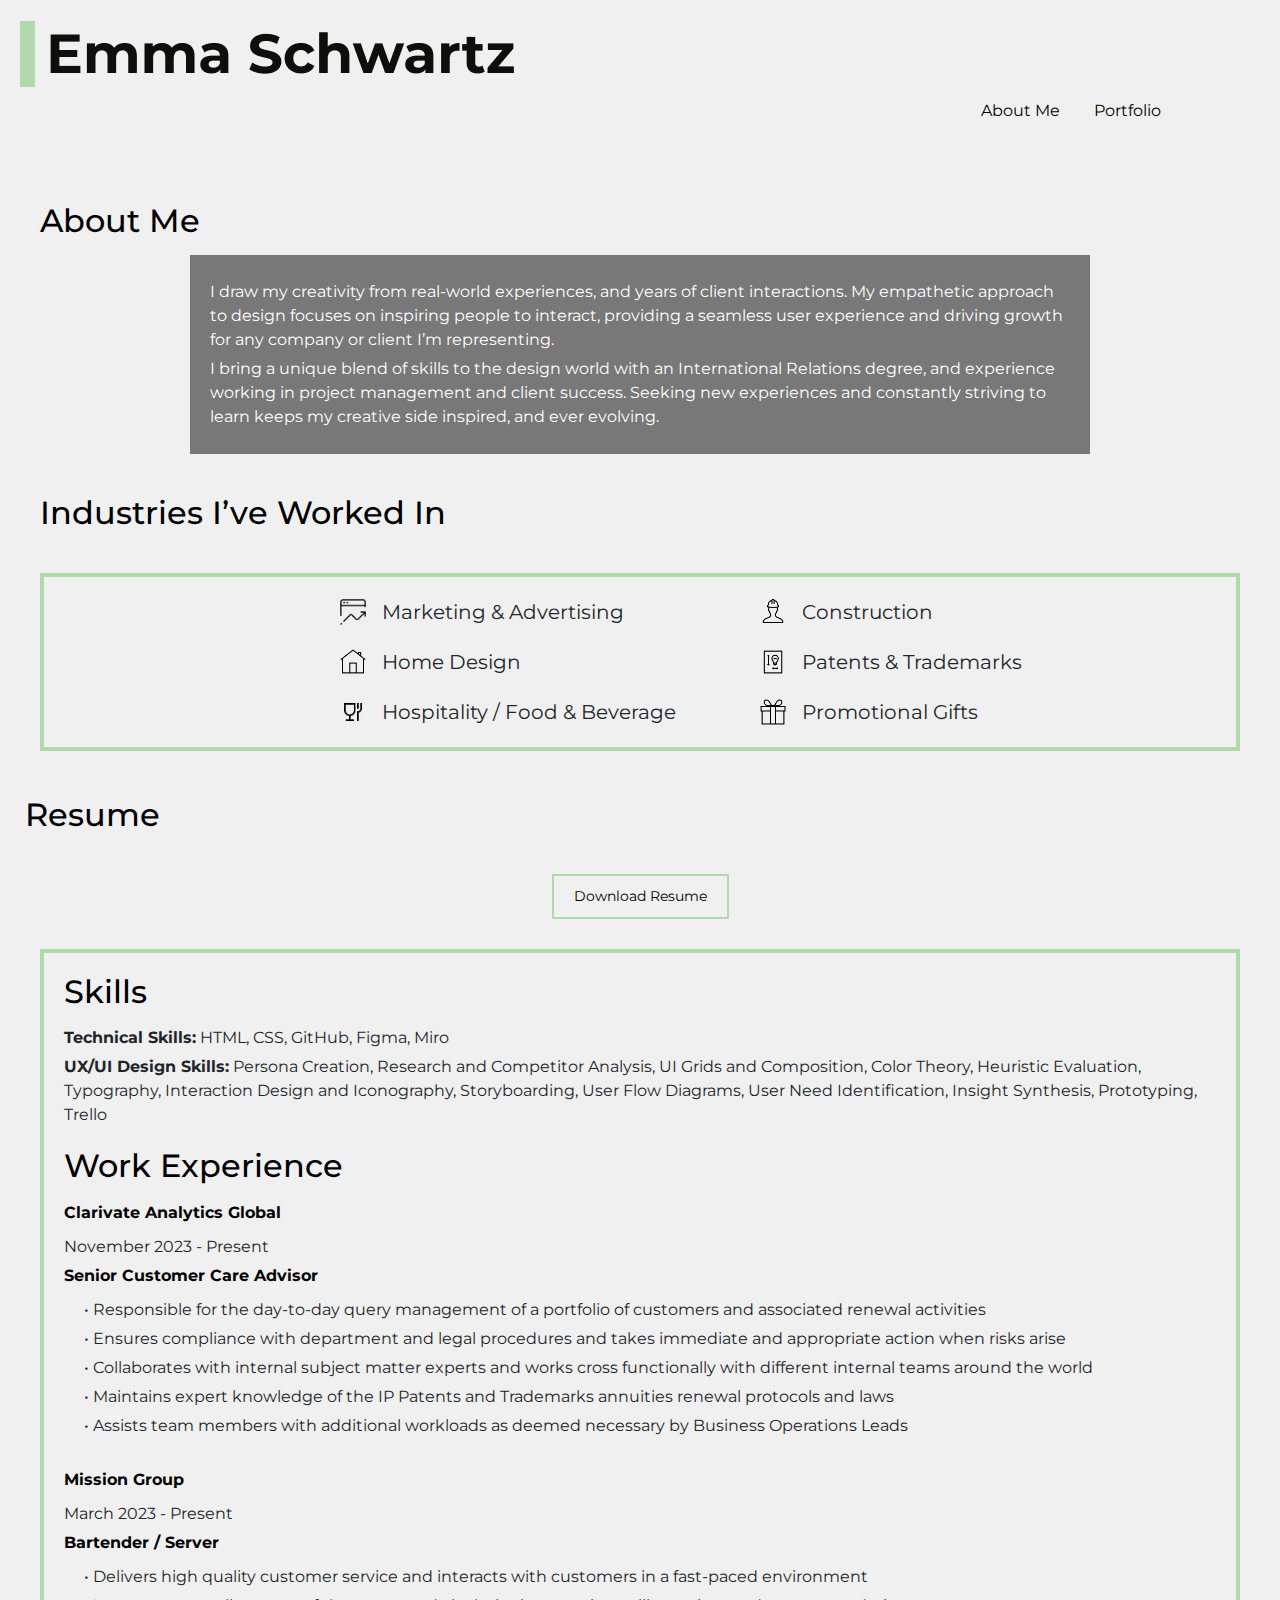
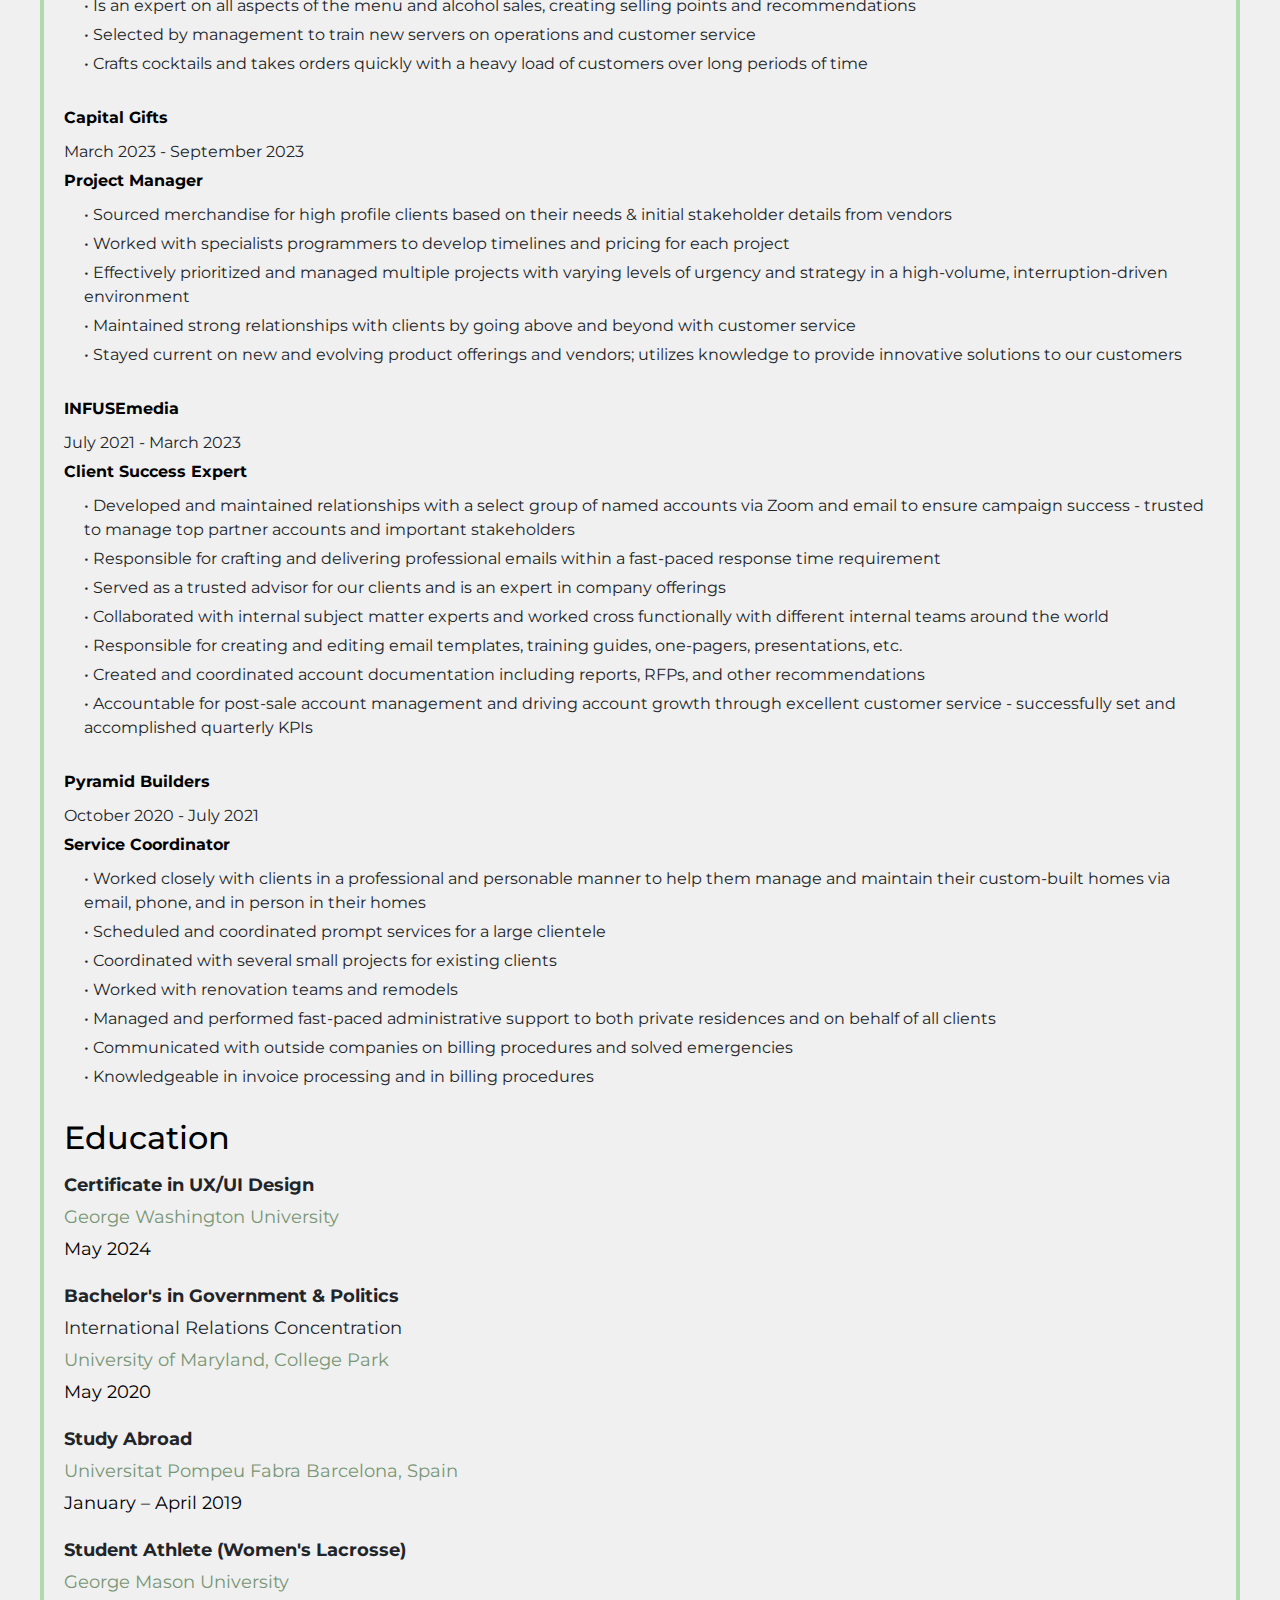
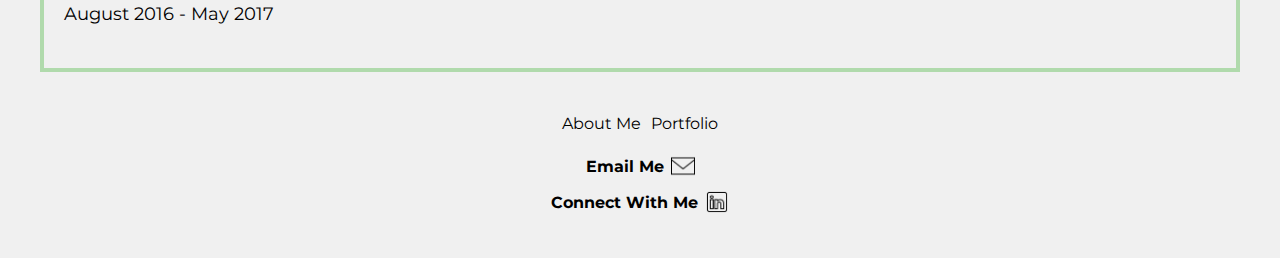
<file: index.html>
<!DOCTYPE html>

    <head>
        <title>Emma's Portfolio</title>
        <link rel="icon" href="favicon.png"/>

        <link href="css/style.css" rel="stylesheet" type="text/css">
        <link href="https://cdn.jsdelivr.net/npm/bootstrap@5.3.3/dist/css/bootstrap.min.css" rel="stylesheet" integrity="sha384-QWTKZyjpPEjISv5WaRU9OFeRpok6YctnYmDr5pNlyT2bRjXh0JMhjY6hW+ALEwIH" crossorigin="anonymous">
        <link rel="preconnect" href="https://fonts.googleapis.com">
        <link href="https://fonts.googleapis.com/css2?family=Montserrat:wght@400;700&display=swap" rel="stylesheet">
    </head>
<body>
  <header class="navigation">
    <div class="logo">
        <a href="https://emma-schwartz.github.io/UX_UI_HW_17/">
            <img src="images/logoblack.png" alt="Emma Schwartz Logo">
        </a>
    </div>
    <nav class="inline-block">
        <ul>
            <li class="inline-block"><a href="index.html">About Me</a></li>
            <li class="inline-block"><a href="portfolio.html">Portfolio</a></li>
        </ul>
    </nav>
</header>
    <main>
        <section id="about" class="about-me" style="background-image: url('images/aboutmebackground.png');">
            <h2>About Me</h2>
            <div class="text-container">
            <p>I draw my creativity from real-world experiences, and years of client interactions. My empathetic approach to design focuses on inspiring people to interact, providing a seamless user experience and driving growth for any company or client I’m representing. </p>
            <p>I bring a unique blend of skills to the design world with an International Relations degree, and experience working in project management and client success. Seeking new experiences and constantly striving to learn keeps my creative side inspired, and ever evolving. </p>
            </div>
        </section>
        <section class="industries" style="background-image: url('images/aboutmebackground.png');">
            <h2>Industries I’ve Worked In</h2>
            <div class="industries-wrapper">
            <div class="industry-list">
                <div class="industry-item">
                <img src="../images/marketing.png" alt="Marketing & Advertising" class="icon" /> 
                    <span>Marketing & Advertising</span>
                </div>
                <div class="industry-item">
                <img src="../images/construction.png" alt="Construction" class="icon" /> 
                    <span>Construction</span>
                </div>
                <div class="industry-item">
                <img src="../images/homedesign.png" alt="Home Design" class="icon" /> 
                    <span>Home Design</span>
                </div>
                <div class="industry-item">
                <img src="../images/patents.png" alt="Patents" class="icon" /> 
                    <span>Patents & Trademarks</span>
                </div>
                <div class="industry-item">
                <img src="../images/hospitality.png" alt="Hospitality" class="icon" /> 
                    <span>Hospitality / Food & Beverage</span>
                </div>
                <div class="industry-item">
                <img src="../images/gifts.png" alt="Gifts" class="icon" /> 
                    <span>Promotional Gifts</span>
                </div>
            </div>
        </section>

        <section>
        <title>Resume</title>
        <style>
          body {
            font-family: 'Montserrat', sans-serif;
            padding: 20px;
            background-color: #f0f0f0;
          }
          .resume-container {
            background-color: #fff;
            padding: 20px;
            max-width: 800px;
            margin: auto;
          }
          .header {
  display: flex;
  justify-content: space-between;
  align-items: center;
}
          .header h2 {
            font-size: 24px;
            color: #000;
          }
          
          .download-button {
            background-color: rgba(0, 0, 0, 0); /* Fully transparent background */
  color: #000; /* Green text */
  padding: 10px 20px;
  text-decoration: none;
  font-size: 14px;
  border: 2px solid #B0DAAC; /* Optional: if you want a green border */
  cursor: pointer;
}
          .skills, .work-experience {
            margin-bottom: 20px;
          }
          h2 {
            color: #000;
            padding-bottom: 5px;
            margin-bottom: 10px;
          }
          p {
            margin: 5px 0;
          }
          .job-title {
            font-weight: bold;
            color: #000;
            margin-bottom: 10px;
          }
          .job-description {
            margin-left: 20px;
            margin-bottom: 30px;
          }
        </style>
        
        
          <div class="resume">
            <h2>Resume</h2>
            <div class="button-container">
            <button class="download-button">Download Resume</button>
          </div>
          </div>

          <div class="resume-wrapper">
  
            <div class="skills">
              <h2>Skills</h2>
              <p><strong>Technical Skills:</strong> HTML, CSS, GitHub, Figma, Miro</p>
              <p><strong>UX/UI Design Skills:</strong> Persona Creation, Research and Competitor Analysis, UI Grids and Composition, Color Theory, Heuristic Evaluation, Typography, Interaction Design and Iconography, Storyboarding, User Flow Diagrams, User Need Identification, Insight Synthesis, Prototyping, Trello</p>
            </div>
            
            <div class="work-experience">
              <h2>Work Experience</h2>
              <p class="job-title">Clarivate Analytics Global</p>
              <p>November 2023 - Present</p>
              <p class="job-title">Senior Customer Care Advisor</p>
              <div class="job-description">
                <p>• Responsible for the day-to-day query management of a portfolio of customers and associated renewal activities</p>
                <p>• Ensures compliance with department and legal procedures and takes immediate and appropriate action when risks arise</p>
                <p>• Collaborates with internal subject matter experts and works cross functionally with different internal teams around the world</p>
                <p>• Maintains expert knowledge of the IP Patents and Trademarks annuities renewal protocols and laws</p>
                <p>• Assists team members with additional workloads as deemed necessary by Business Operations Leads</p>
              </div>
            </div>
          
            <div class="work-experience">
              <p class="job-title">Mission Group</p>
              <p>March 2023 - Present</p>
              <p class="job-title">Bartender / Server</p>
              <div class="job-description">
                <p>• Delivers high quality customer service and interacts with customers in a fast-paced environment</p>
                <p>• Is an expert on all aspects of the menu and alcohol sales, creating selling points and recommendations</p>
                <p>• Selected by management to train new servers on operations and customer service</p>
                <p>• Crafts cocktails and takes orders quickly with a heavy load of customers over long periods of time</p>
              </div>
            </div>
          
            <div class="work-experience">
              <p class="job-title">Capital Gifts</p>
              <p>March 2023 - September 2023</p>
              <p class="job-title">Project Manager</p>
              <div class="job-description">
                <p>• Sourced merchandise for high profile clients based on their needs & initial stakeholder details from vendors</p>
                <p>• Worked with specialists programmers to develop timelines and pricing for each project</p>
                <p>• Effectively prioritized and managed multiple projects with varying levels of urgency and strategy in a high-volume, interruption-driven environment</p>
                <p>• Maintained strong relationships with clients by going above and beyond with customer service</p>
                <p>• Stayed current on new and evolving product offerings and vendors; utilizes knowledge to provide innovative solutions to our customers</p>
              </div>
            </div>
          
            <div class="work-experience">
              <p class="job-title">INFUSEmedia</p>
              <p>July 2021 - March 2023</p>
              <p class="job-title">Client Success Expert</p>
              <div class="job-description">
                <p>• Developed and maintained relationships with a select group of named accounts via Zoom and email to ensure campaign success - trusted to manage top partner accounts and important stakeholders</p>
                <p>• Responsible for crafting and delivering professional emails within a fast-paced response time requirement</p>
                <p>• Served as a trusted advisor for our clients and is an expert in company offerings</p>
                <p>• Collaborated with internal subject matter experts and worked cross functionally with different internal teams around the world</p>
                <p>• Responsible for creating and editing email templates, training guides, one-pagers, presentations, etc.</p>
                <p>• Created and coordinated account documentation including reports, RFPs, and other recommendations</p>
                <p>• Accountable for post-sale account management and driving account growth through excellent customer service - successfully set and accomplished quarterly KPIs</p>
              </div>
            </div>
          
            <div class="work-experience">
              <p class="job-title">Pyramid Builders</p>
              <p>October 2020 - July 2021</p>
              <p class="job-title">Service Coordinator</</p>
              <div class="job-description">
                <p>• Worked closely with clients in a professional and personable manner to help them manage and maintain their custom-built homes via email, phone, and in person in their homes</p>
                <p>• Scheduled and coordinated prompt services for a large clientele</p>
                <p>• Coordinated with several small projects for existing clients</p>
                <p>• Worked with renovation teams and remodels</p>
                <p>• Managed and performed fast-paced administrative support to both private residences and on behalf of all clients</p>
                <p>• Communicated with outside companies on billing procedures and solved emergencies</p>
                <p>• Knowledgeable in invoice processing and in billing procedures</p>
              </div>
            </div>
          
            <section class="education">
              <h2>Education</h2>
              <div class="education-entry">
                <p><strong>Certificate in UX/UI Design</strong></p>
                <div class="green-text-container">
                <p>George Washington University</p>
              </div>
                <span>May 2024</span>
              </div>
              <div class="education-entry">
                <p><strong>Bachelor's in Government & Politics</strong></p>
                <p>International Relations Concentration</p>
                <div class="green-text-container">
                <p>University of Maryland, College Park</p>
              </div>
                <span>May 2020</span>
              </div>
              <div class="education-entry">
                <p><strong>Study Abroad</strong></p>
                <div class="green-text-container">
                <p>Universitat Pompeu Fabra Barcelona, Spain</p>
              </div>
                <span>January – April 2019</span>
              </div>
              <div class="education-entry">
                <p><strong>Student Athlete (Women's Lacrosse)</strong></p>
                <div class="green-text-container">
                <p>George Mason University</p>
              </div>
                <span>August 2016 - May 2017</span>
              </div>
            </section>
          
          </div> <!-- Closing tag for the resume-wrapper -->
          
      
        <footer>
            <div class="footer-content">
                <div class="footer-row">
                    <a href="#aboutme">About Me</a>
                    <a href="#portfolio">Portfolio</a>
                </div>
                <div class="footer-row2">
                    <a href="mailto:your@email.com">Email Me</a>
                    <img src="images/icons8-email.png" alt="Email Icon">
                </div>
                <div class="footer-row2">
                    <a href="your-linkedin-profile">Connect With Me</a>
                    <img src="images/icons8-linkedin.png" alt="LinkedIn Icon">
                </div>
            </div>
        </footer>

    </main>
</body>
</html>
</file>
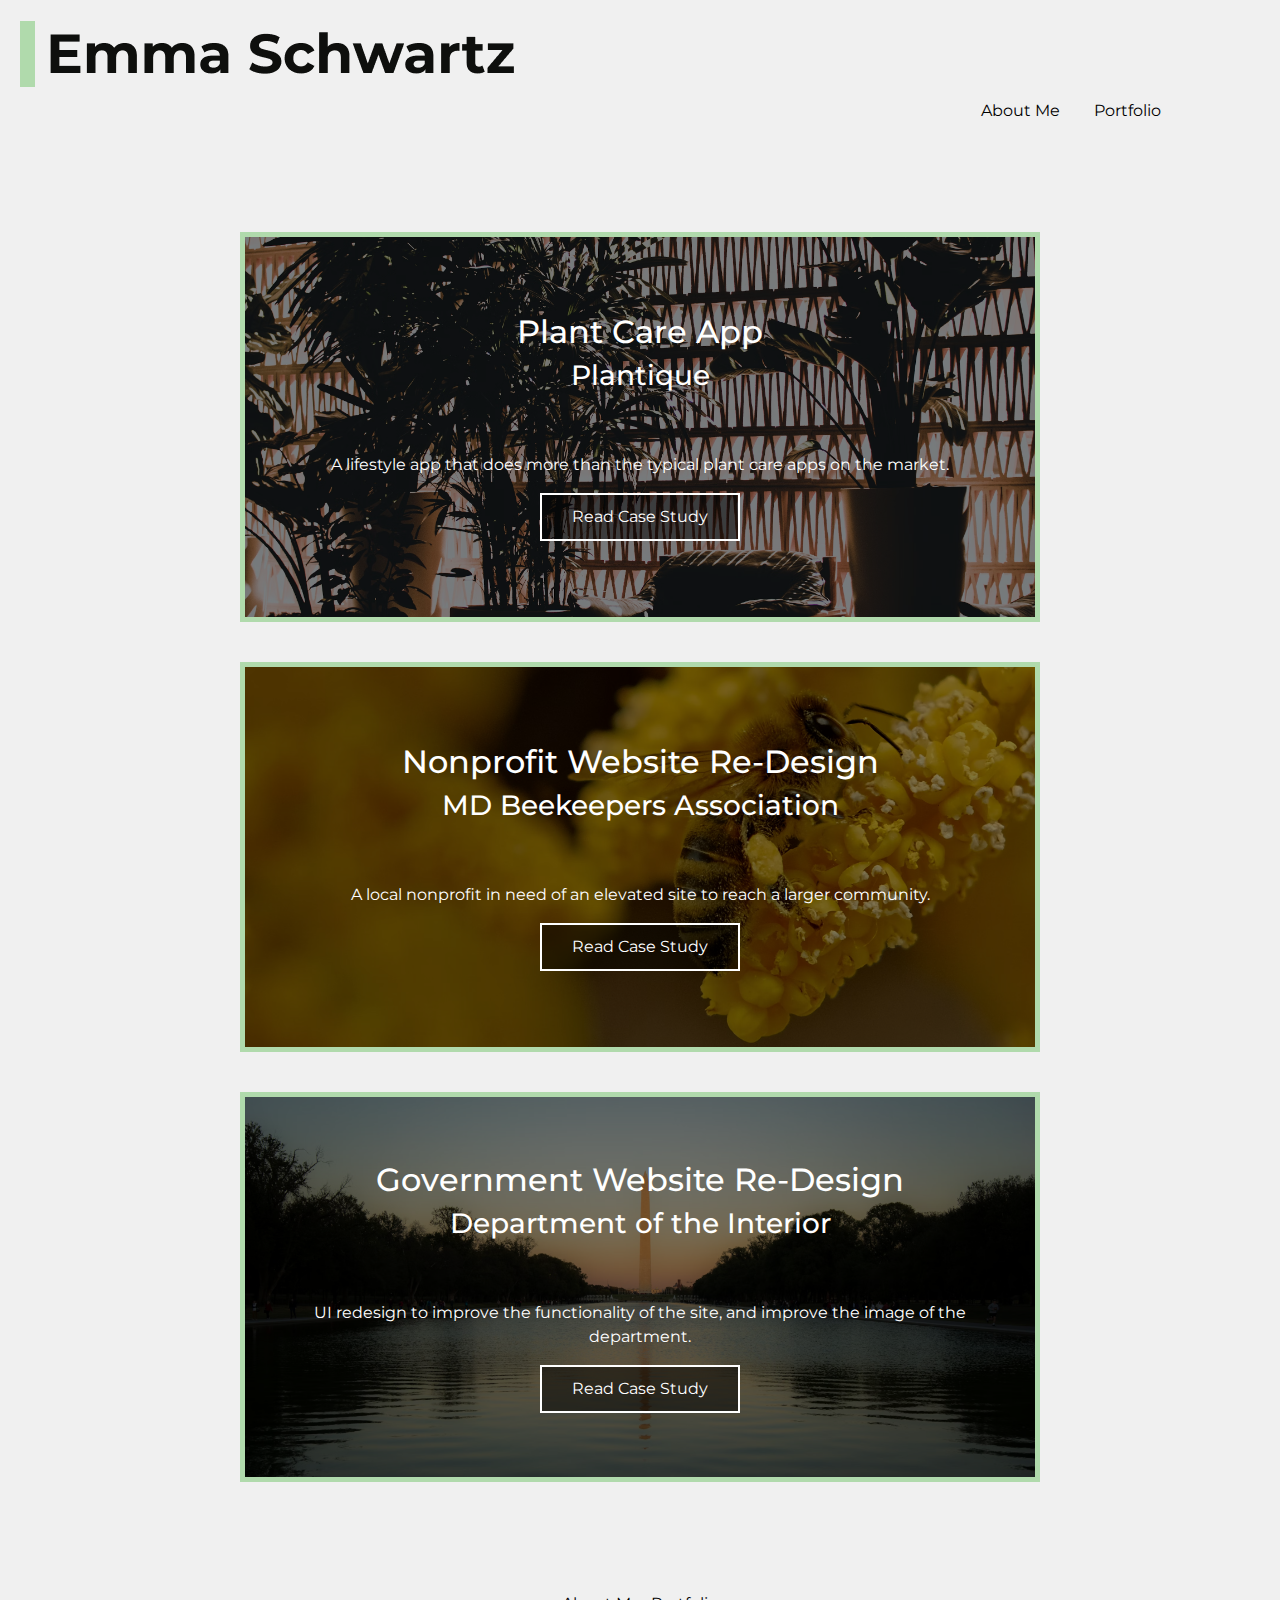
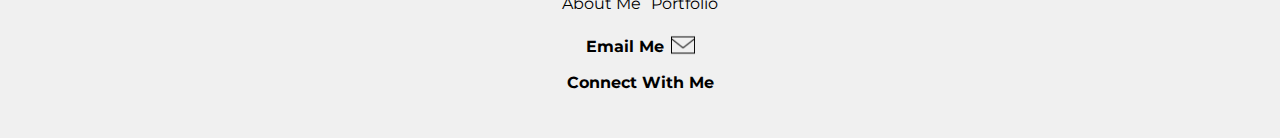
<file: portfolio.html>
<!DOCTYPE html>

    <head>
        <title>Emma's Portfolio</title>
        <link rel="icon" href="favicon.png"/>

        <link href="css/style.css" rel="stylesheet" type="text/css">
        <link href="https://cdn.jsdelivr.net/npm/bootstrap@5.3.3/dist/css/bootstrap.min.css" rel="stylesheet" integrity="sha384-QWTKZyjpPEjISv5WaRU9OFeRpok6YctnYmDr5pNlyT2bRjXh0JMhjY6hW+ALEwIH" crossorigin="anonymous">
        <link rel="preconnect" href="https://fonts.googleapis.com">
        <link href="https://fonts.googleapis.com/css2?family=Montserrat:wght@400;700&display=swap" rel="stylesheet">
    </head>

    <style>
        body {
          font-family: 'Montserrat', sans-serif;
          padding: 20px;
          background-color: #f0f0f0;
        }
    </style>

<body>

    <header class="navigation">
        <div class="logo">
            <a href="https://emma-schwartz.github.io/UX_UI_HW_17/">
                <img src="images/logoblack.png" alt="Emma Schwartz Logo">
            </a>
        </div>
        <nav class="inline-block">
            <ul>
                <li class="inline-block"><a href="index.html">About Me</a></li>
                <li class="inline-block"><a href="portfolio.html">Portfolio</a></li>
            </ul>
        </nav>
    </header>
    

    <section class="case-studies">
        <div class="case-study plant-care">
            <div class="content">
                <h2>Plant Care App</h2>
                <h3>Plantique</h3>
                <p>A lifestyle app that does more than the typical plant care apps on the market.</p>
                <button onclick="window.open('https://emma-schwartz.github.io/UX_UI_HW_20/', '_blank');">Read Case Study</button>
            </div>
        </div>
        <div class="case-study nonprofit-website">
            <div class="content">
                <h2>Nonprofit Website Re-Design</h2>
                <h3>MD Beekeepers Association</h3>
                <p>A local nonprofit in need of an elevated site to reach a larger community.</p>
                <button>Read Case Study</button>
            </div>
        </div>
        <div class="case-study government-website">
            <div class="content">
                <h2>Government Website Re-Design</h2>
                <h3>Department of the Interior</h3>
                <p>UI redesign to improve the functionality of the site, and improve the image of the department.</p>
                <button>Read Case Study</button>
            </div>
        </div>
    </section> 

    <footer>
        <div class="footer-content">
            <div class="footer-row">
                <a href="#aboutme">About Me</a>
                <a href="#portfolio">Portfolio</a>
            </div>
            <div class="footer-row2">
                <a href="mailto:your@email.com">Email Me</a>
                <img src="images/icons8-email.png" alt="Email Icon">
            </div>
            <div class="footer-row2">
                <a href="your-linkedin-profile">Connect With Me</a>
                <img src="images/icons8-linkedin.pn
</file>
<file: css/style.css>
body {
    font-family: 'Montserrat', sans-serif; /* Set font family */
    margin: 0;
    padding: 0;
    background-size: cover;
    background-attachment: fixed;
}

/* Navbar CSS */
.inline-block {
    display: inline-block;
    vertical-align: top;
}

nav {
    width: 93%;
    padding: 1%;
}

nav ul {
    margin-left: auto;
    margin-right: auto; /* Center the ul in the nav if needed */
    padding: 0; /* Remove default padding */
    list-style-type: none; /* Remove default list styles */
    text-align: right; /* Center the menu items if necessary */
}

nav ul li {
    display: inline-block; /* Display li elements in a line */
    margin-right: 30px; /* Add horizontal spacing between items */
    margin-bottom: 10px; /* Adjust the amount of spacing as needed */
}

/* Make sure the last item doesn't have a margin to the right */
nav ul li:last-child {
    margin-right: 0;
}

nav a {
    color: #000; /* Or any color you want */
    text-decoration: none; /* Removes the underline */
}

/* To maintain the style on hover and when a link is visited or active: */
nav a:hover,
nav a:visited,
nav a:active,
nav a:focus {
    color: #000; /* Or any color you want */
    text-decoration: none;
}


.text-container {
    margin: 0 auto; /* Centers the container within the about-me section */
    padding: 20px; /* Add padding inside the container */
    background-color: rgba(0, 0, 0, 0.5); /* Semi-transparent black background */
    max-width: 900px; /* Or any max-width you prefer */
    color: white;
}

.navigation, .about-me {
    background-image: url('../images/aboutmebackground.png');
}
.about-me {
    background-color: transparent;
    padding: 20px;
    margin-top: 20px;
    padding: 20px;
}


.industry-list {
    display: grid;
    grid-template-columns: repeat(2, calc(67% - 2px)); /* Creates two columns */
    gap: 20px; /* Adjust the space between the grid items */
    max-width: 600px; /* Adjust the max-width as per your design requirements */
    margin: 0 auto; /* This will center the .industry-list within .industries */
}

.industry-item {
    display: flex;
    align-items: center;
}


.industry-item span {
    margin-left: 8px;
    font-size: 20px; /* Adjust the font size for the text */
}

.industries h2 {
    padding-bottom: 5px;
    padding: 20px;
}

.industries ul {
    list-style: none;
    padding: 0;
}

.industries ul li {
    margin-bottom: 10px;
    font-size: 18px; /* Adjust the font size for the text */
    line-height: 24px; /* Adjust line height to align text with icon */
}

.icon {
    width: 26px; /* Adjust the width as needed */
    height: 26px; /* Adjust the height as needed */
    vertical-align: middle; /* Align the icon with the middle of the text */
    margin-right: 8px; /* Space between the icon and the text */
}

.navigation {
    background-color: transparent;
}

.inline-block {
    display: inline-block;
    /* Add your styles for inline blocks */
}

.resume-wrapper {
    border: 4px solid #B0DAAC; /* Example border: solid, 1 pixel, black */
    margin: 20px;
    margin-top: 5px; /* This will create a margin around the entire resume section */
    padding: 20px; /* This will add space between the border and the content inside */
  }

  .resume h2 {
    padding-bottom: 5px;
    padding: 5px;
  }

  .resume {
    /* Reduce top and bottom padding, adjust values as needed */
    padding-top: 20px;
    padding-bottom: 5px;
  }

  .industries-wrapper {
    border: 4px solid #B0DAAC; /* Example border: solid, 1 pixel, black */
    margin: 20px; /* This will create a margin around the entire resume section */
    padding: 20px; /* This will add space between the border and the content inside */
  }

  .header {
    display: flex;
    justify-content: space-between;
    align-items: center;
    flex-wrap: wrap; /* This will allow items to be on the same line if there's enough space */
  }
  
  .button-container {
    text-align: right;
    padding: 20px;
    padding-top: 5px;
    margin-bottom: 0;
  }
  
  .download-button {
    background-color: rgba(0, 0, 0, 0); /* Fully transparent background */
    color: #B0DAAC; /* Green text */
    padding: 10px 20px;
    text-decoration: none;
    font-size: 14px;
    border: 2px solid #B0DAAC; /* Optional: if you want a green border */
    cursor: pointer;
    display: inline-block; /* or 'inline' depending on your needs */
  }

  .logo {
    max-width: 100%; /* Makes the logo responsive */
    height: auto; /* Maintain aspect ratio */
}

.case-study::before {
    content: '';
    display: block;
    position: absolute;
    top: 0;
    left: 0;
    right: 0;
    bottom: 0;
    background: rgba(0, 0, 0, 0.5); /* Adjust the last number to control darkness */
    z-index: 1; /* Ensure it's above the background image */
}

.case-studies {
    padding: 50px 0; /* Add spacing above and below the section */
}

.case-study {
    position: relative; /* Set position to relative */
    width: 800px; 
    height: 390px; 
    padding: 20px; /* Add padding to the sections */
    border: 5px solid #B0DAAC; /* Add border */
    margin: 20px auto 40px; /* Add margin to center the sections */
    box-sizing: border-box; /* Include padding and border in element's total width and height */
    background-size: cover; /* Ensure the background image covers the entire container */
    background-position: center; /* Center the background image */
    overflow: hidden;
    color: white;
}

.case-studies .plant-care {
    background-image: url('../images/plantappphoto.png'); /* Replace with the URL or path to your image */
}

.case-studies .nonprofit-website {
    background-image: url('../images/beephoto.png'); /* Replace with the URL or path to your image */
}

.case-studies .government-website {
    background-image: url('../images/monument.png'); /* Replace with the URL or path to your image */
}

.case-study img {
    display: block; /* Ensure images display as block elements */
    margin: 0 auto 15px; /* Center images and add bottom margin */
}

.case-study .content {
    text-align: center;
    position: relative; /* Set position to absolute */
    top: 50%; /* Align content vertically to the center */
    left: 50%; /* Align content horizontally to the center */
    padding: 20px;
    transform: translate(-50%, -50%); /* Adjust position */
    z-index: 2;
}



.case-study h2 {
    text-align: center; /* Center-align main header */
}

.case-study h3 {
    text-align: center; /* Center-align sub header */
    margin-bottom: 60px; /* Add margin below the subheader */
}


.case-studies .content button {
    padding: 10px 30px; /* Add padding to the button */
    border: 2px solid black; /* Add black border */
    cursor: pointer;
}

.case-study .btn {
    margin-top: 40px;
    padding: 10px 30px;
    background-color: rgba(255, 255, 255, 0.5); /* Semi-transparent white */
    border: 2px solid black;
    color: black; /* Black text */
    text-transform: uppercase;
    font-weight: bold;
    font-size: 16px;
    cursor: pointer;
}

.case-study button {
    background-color: rgba(0, 0, 0, 0.5); /* Semi-transparent black background */
    color: white; /* White text */
    border: 2px solid white !important; /* White border */
    /* Other styles */
}

.education h1 {
    font-size: 24px; /* or any other size */
    color: #000; /* or any other color */
}

.education-entry {
    margin-bottom: 20px;
}

.education-entry p {
    margin: 5px 0;
    font-size: 18px; /* or any other size */
}

.education-entry span {
    margin: 5px 0;
    font-size: 18px; /* or any other size */
    color: #000; /* or any other color */
}

.download-button {
    background-color: #000;
    color: #fff;
    padding: 10px;
    font-size: 14px;
    border: none;
    cursor: pointer;
    display: block; /* Align to the right */
    width: fit-content;
    margin: 20px auto 0 auto;
}

.green-text-container p {
    color: #779674; /* Your desired shade of green */
  }

  footer {
    text-align: center; /* Center the content */
    padding: 20px; /* Add padding for spacing */
}

.footer-content {
    display: inline-block; /* To center the content with text-align */
}

.footer-row {
    display: flex;
    justify-content: center; /* Center items horizontally */
    align-items: center; /* Align items vertically */
    gap: 10px; /* Space between text and icons */
    margin-bottom: 10px; /* Space between rows */
}

footer a {
    text-decoration: none; /* Remove underline from links */
    color: black; /* Set your desired color */
    font-size: 1rem; /* Set your desired font size */
}

footer img {
    width: 24px; /* Set your desired icon size */
    height: auto;
}

/* General footer link styles */
.footer-link {
    text-decoration: none; /* Remove underline from links */
    color: black; /* Set your desired color */
    font-size: 1rem; /* Set your desired font size for normal links */
}

/* Specific styles for email and LinkedIn links */
.footer-row2 {
    font-size: 1.5rem; /* Increase font size for these elements */
    font-weight: bold; /* Optional: makes the text bold */
}

@media only screen and (max-width: 768px) {
    /* Styles that will apply when the browser window is 768px wide or less */
    body {
      background-attachment: scroll; /* Because fixed backgrounds do not work well on all mobile devices */
    }
  
    nav {
      width: 100%; /* Full width for smaller screens */
      padding: 0.5%; /* Adjust padding for smaller screens */
    }
  
    nav ul {
      text-align: center; /* Center-align the menu items for mobile */
    }
  
    nav ul li {
      display: block; /* Stack the menu items vertically */
      margin-right: 0; /* Remove the right margin */
    }
  
    .button-container {
      text-align: center; /* Center-align the download button */
      padding-top: 10px; /* Reduce the top padding */
    }
  
    .download-button {
      /* Adjust button styling if necessary */
      display: inline-block; /* Center the button */
      width: auto; /* Adjust the width as needed */
      margin: 10px 0; /* Add some margin to the top and bottom */
    }
  
    /* Add any other styles you want to adjust for mobile here */
  }
</file>
